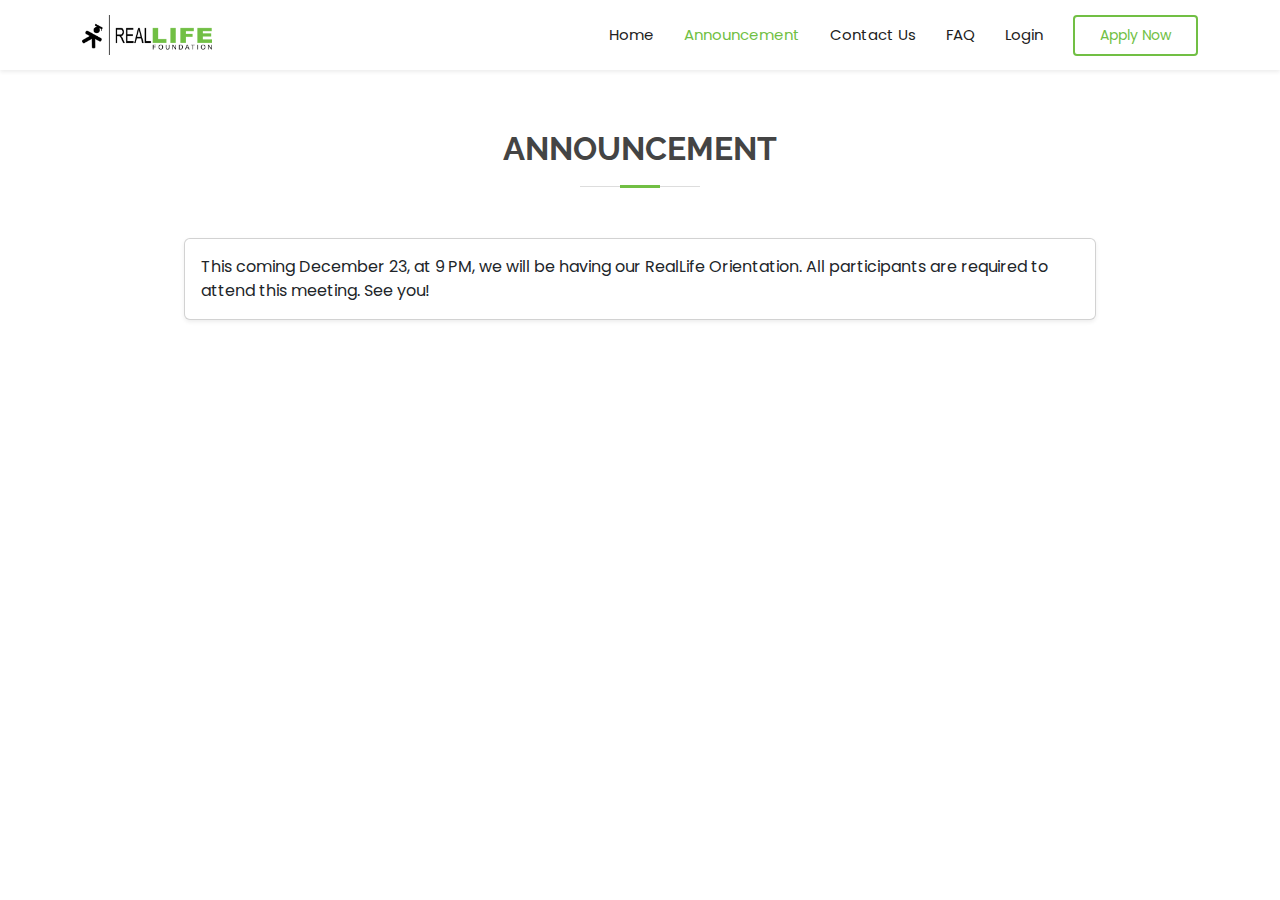
<file: announcement.html>
<!DOCTYPE html>
<html lang="en">

<head>
  <meta charset="utf-8">
  <meta content="width=device-width, initial-scale=1.0" name="viewport">

  <title>Real LIFE Foundation - Home</title>
  <meta content="" name="description">
  <meta content="" name="keywords">

  <!-- Favicons -->
  <link href="assets/img/RLlogo1.png" rel="icon">
  <link href="assets/img/RLlogo1.png" rel="apple-touch-icon">

  <!-- Google Fonts -->
  <link href="https://fonts.googleapis.com/css?family=Open+Sans:300,300i,400,400i,600,600i,700,700i|Raleway:300,300i,400,400i,500,500i,600,600i,700,700i|Poppins:300,300i,400,400i,500,500i,600,600i,700,700i" rel="stylesheet">

  <!-- Vendor CSS Files -->
  <link href="assets/vendor/animate.css/animate.min.css" rel="stylesheet">
  <link href="assets/vendor/bootstrap/css/bootstrap.min.css" rel="stylesheet">
  <link href="assets/vendor/bootstrap-icons/bootstrap-icons.css" rel="stylesheet">
  <link href="assets/vendor/boxicons/css/boxicons.min.css" rel="stylesheet">
  <link href="assets/vendor/glightbox/css/glightbox.min.css" rel="stylesheet">
  <link href="assets/vendor/swiper/swiper-bundle.min.css" rel="stylesheet">
  <link rel="stylesheet" href="https://cdnjs.cloudflare.com/ajax/libs/font-awesome/6.4.2/css/all.min.css">
  
  <!-- Template Main CSS File -->
  <link href="assets/css/style.css" rel="stylesheet">

</head>

<body>

  <!-- ======= Header ======= -->
  <header id="header" class=" shadow-sm d-flex align-items-center">
    <div class="container d-flex align-items-center">      
      <a href="index.html" class="logo me-auto"><img src="assets/img/RLlogo.png" alt="" class="img-fluid"></a>

      <nav id="navbar" class=" navbar">
        <ul>
          <li><a class="nav-link scrollto " href="index.html">Home</a></li>
          <li><a class="nav-link scrollto active" href="announcement.html">Announcement</a></li>
          <li><a class="nav-link scrollto" href="contact_us.html">Contact Us</a></li>
          <li><a class="nav-link scrollto " href="FAQ.html">FAQ</a></li>
          <li><a class="nav-link scrollto" href="login.html">Login</a></li>
          <li><a class="getstarted scrollto" href="registration.html">Apply Now</a></li>
        </ul>
        <i class="bi bi-list mobile-nav-toggle"></i>
      </nav><!-- .navbar -->

    </div>
  </header><!-- End Header -->

   <!-- ======= FAQ Section ======= -->
   <section id="contact" class="contact">
    <div class="container">
      <div class="section-title">
        <h2>ANNOUNCEMENT</h2>
      </div>
      <div class="container ">
        <div class="card shadow-sm" style="margin-left: 90px; margin-right: 90px;">
            <div class="card-body">This coming December 23, at 9 PM, we will be having our RealLife Orientation. All participants are required to attend this meeting. See you!</div>
          </div>
          
    
            
    
        

    </div>
    </section>
</file>
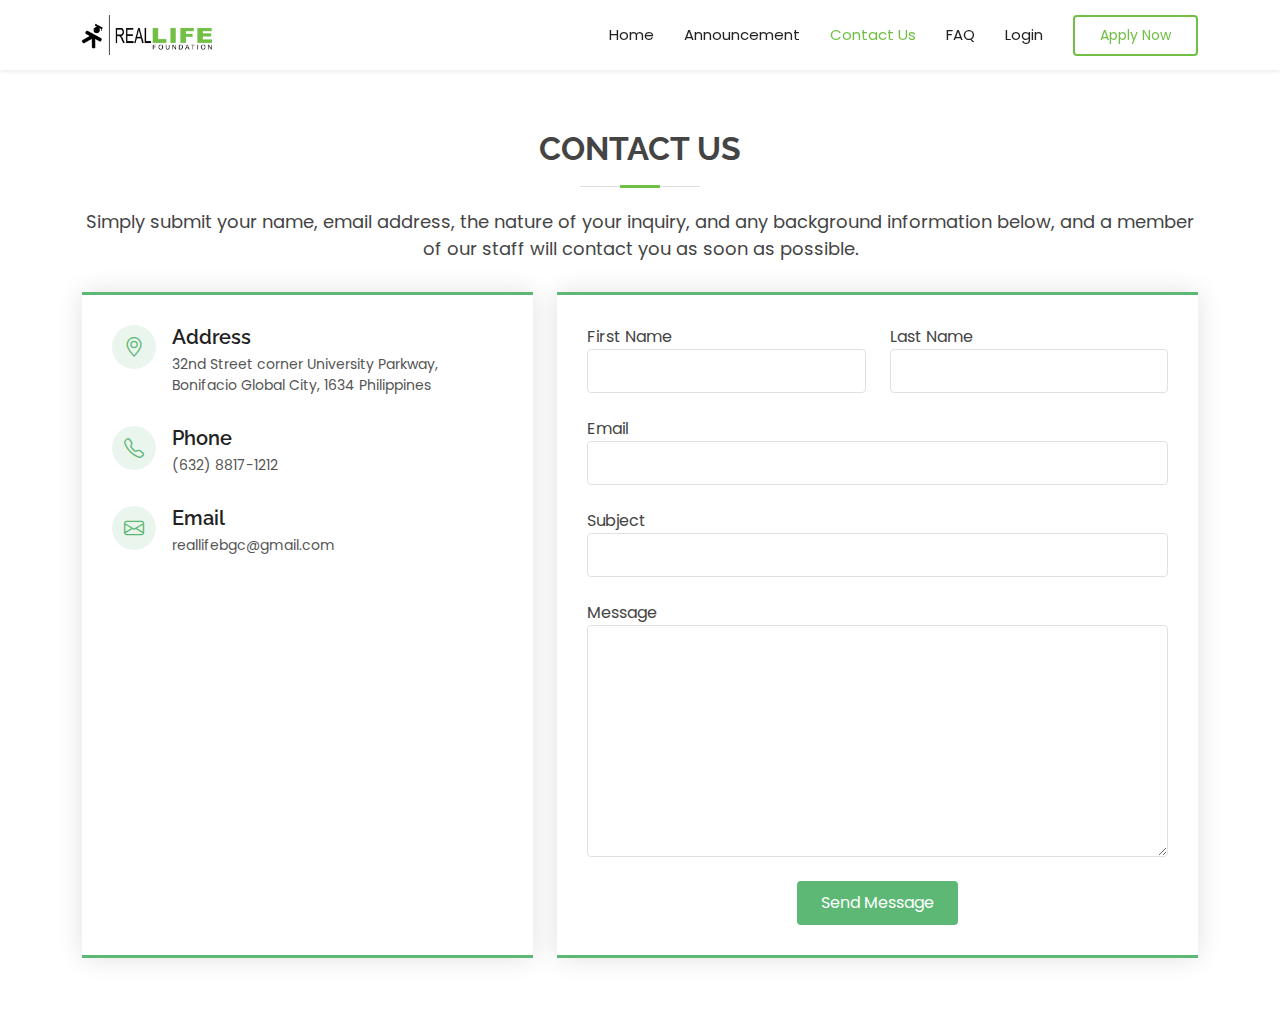
<file: contact_us.html>
<!DOCTYPE html>
<html lang="en">

<head>
  <meta charset="utf-8">
  <meta content="width=device-width, initial-scale=1.0" name="viewport">

  <title>Contact Us</title>
  <meta content="" name="description">
  <meta content="" name="keywords">

  <!-- Favicons -->
  <link href="assets/img/RLlogo1.png" rel="icon">
  <link href="assets/img/RLlogo1.png" rel="apple-touch-icon">

  <!-- Google Fonts -->
  <link href="https://fonts.googleapis.com/css?family=Open+Sans:300,300i,400,400i,600,600i,700,700i|Raleway:300,300i,400,400i,500,500i,600,600i,700,700i|Poppins:300,300i,400,400i,500,500i,600,600i,700,700i" rel="stylesheet">

  <!-- Vendor CSS Files -->
  <link href="assets/vendor/animate.css/animate.min.css" rel="stylesheet">
  <link href="assets/vendor/bootstrap/css/bootstrap.min.css" rel="stylesheet">
  <link href="assets/vendor/bootstrap-icons/bootstrap-icons.css" rel="stylesheet">
  <link href="assets/vendor/boxicons/css/boxicons.min.css" rel="stylesheet">
  <link href="assets/vendor/glightbox/css/glightbox.min.css" rel="stylesheet">
  <link href="assets/vendor/swiper/swiper-bundle.min.css" rel="stylesheet">
  <link rel="stylesheet" href="https://cdnjs.cloudflare.com/ajax/libs/font-awesome/6.4.2/css/all.min.css">
  
  <!-- Template Main CSS File -->
  <link href="assets/css/style.css" rel="stylesheet">

</head>

<body>
  
  <!-- ======= Header ======= -->
  <header id="header" class=" shadow-sm d-flex align-items-center">
    <div class="container d-flex align-items-center">

      <!-- <h1 class="logo me-auto"><a href="index.html">Green</a></h1> -->
      
      <a href="index.html" class="logo me-auto"><img src="assets/img/RLlogo.png" alt="" class="img-fluid"></a>

      <nav id="navbar" class=" navbar">
        <ul>
          <li><a class="nav-link scrollto " href="index.html">Home</a></li>
          <li><a class="nav-link scrollto" href="announcement.html">Announcement</a></li>
          <li><a class="nav-link scrollto active" href="contact_us.html">Contact Us</a></li>
          <li><a class="nav-link scrollto " href="FAQ.html">FAQ</a></li>
          <li><a class="nav-link scrollto" href="login.html">Login</a></li>
          <li><a class="getstarted scrollto" href="registration.html">Apply Now</a></li>
        </ul>
        <i class="bi bi-list mobile-nav-toggle"></i>
      </nav><!-- .navbar -->

    </div>
  </header><!-- End Header -->
  
 <!-- ======= Contact Section ======= -->
 <section id="contact" class="contact">
    <div class="container">

      <div class="section-title">
        <h2>Contact Us</h2>
        <p style="font-size: 18px; color: #444444;">Simply submit your name,  email address, the nature of your inquiry, and any background information below, and a member of our staff will contact you as soon as possible.   </p>
      </div>

      <div class="row">

        
        <div class="col-lg-5 d-flex align-items-stretch">
           

          <div class="info">
            <div class="address">
              <i class="bi bi-geo-alt"></i>
              <h4>Address</h4>
              <p>32nd Street corner University Parkway, Bonifacio Global City, 1634 Philippines
            </p>
            </div>
            <div class="phone">
                <i class="bi bi-telephone"></i>
                <h4>Phone</h4>
                <p>(632) 8817-1212</p>
              </div>
           
            <div class="email">
              <i class="bi bi-envelope"></i>
              <h4>Email</h4>
              <p>reallifebgc@gmail.com</p>
            </div>
            <iframe src="https://www.google.com/maps/embed?pb=!1m18!1m12!1m3!1d3861.8208952517602!2d121.05491107493098!3d14.552232578259352!2m3!1f0!2f0!3f0!3m2!1i1024!2i768!4f13.1!3m3!1m2!1s0x3397c88cbbae5159%3A0x74f74b556bf8cc4f!2sEvery%20Nation%20Philippines%20-%20ENPH!5e0!3m2!1sen!2sph!4v1699699119277!5m2!1sen!2sph" frameborder="0" style="border:0; width: 100%; height: 300px;" allowfullscreen></iframe>
          </div>

        </div>

        <div class="col-lg-7 mt-5 mt-lg-0 d-flex align-items-stretch">
          <form action="forms/contact.php" method="post" role="form" class="php-email-form">
            <div class="row">
              <div class="form-group col-md-6">
                <label for="name">First Name</label>
                <input type="text" name="first_name" class="form-control" id="name" required>
              </div>
              <div class="form-group col-md-6 mt-3 mt-md-0">
                <label for="name">Last Name</label>
                <input type="email" class="form-control" name="last_name" id="name" required>
              </div>
            </div>
            <div class="form-group mt-3">
                <label for="name">Email</label>
                <input type="text" class="form-control" name="email" id="email" required>
              </div>
            <div class="form-group mt-3">
              <label for="name">Subject</label>
              <input type="text" class="form-control" name="subject" id="subject" required>
            </div>
            <div class="form-group mt-3">
              <label for="name">Message</label>
              <textarea class="form-control" name="message" rows="10" required></textarea>
            </div>
            <div class="my-3">
              <div class="loading">Loading</div>
              <div class="error-message"></div>
              <div class="sent-message">Your message has been sent. Thank you!</div>
            </div>
            <div class="text-center"><button type="submit">Send Message</button></div>
          </form>
        </div>

  
</div>

</div>
</section><!-- End Contact Section -->

</main>

<!-- Vendor JS Files -->
<script src="assets/vendor/bootstrap/js/bootstrap.bundle.min.js"></script>
<script src="assets/vendor/glightbox/js/glightbox.min.js"></script>
<script src="assets/vendor/isotope-layout/isotope.pkgd.min.js"></script>
<script src="assets/vendor/swiper/swiper-bundle.min.js"></script>
<script src="assets/vendor/php-email-form/validate.js"></script>

<!-- Template Main JS File -->
<script src="assets/js/main.js"></script>
</body>
</html>
</file>
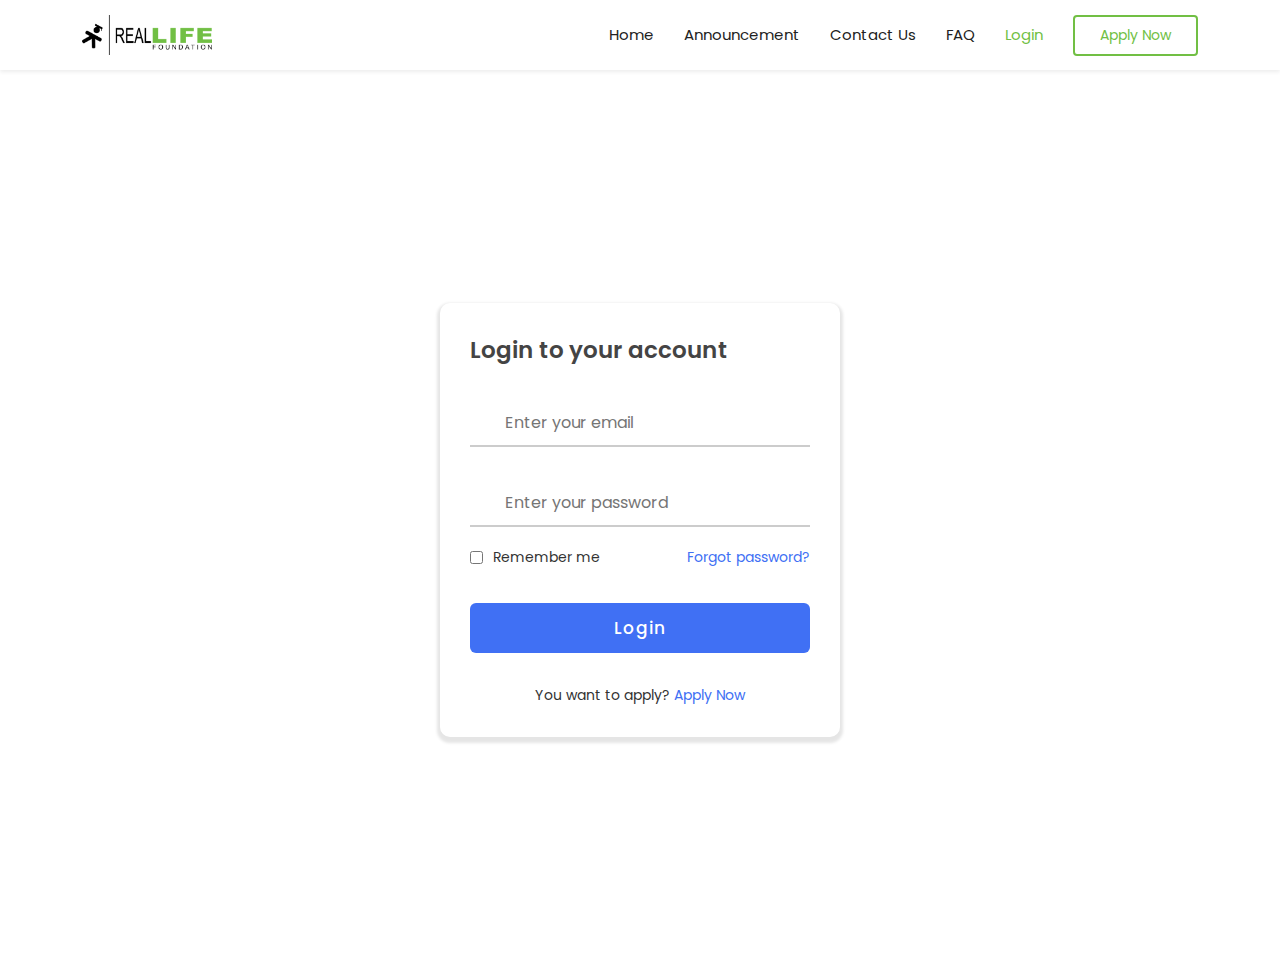
<file: login.html>
<!DOCTYPE html>
<html lang="en">

<head>
  <meta charset="utf-8">
  <meta content="width=device-width, initial-scale=1.0" name="viewport">

  <title>Real LIFE Foundation - Home</title>
  <meta content="" name="description">
  <meta content="" name="keywords">

  <!-- Favicons -->
  <link href="assets/img/RLlogo1.png" rel="icon">
  <link href="assets/img/RLlogo1.png" rel="apple-touch-icon">

  <!-- Google Fonts -->
  <link href="https://fonts.googleapis.com/css?family=Open+Sans:300,300i,400,400i,600,600i,700,700i|Raleway:300,300i,400,400i,500,500i,600,600i,700,700i|Poppins:300,300i,400,400i,500,500i,600,600i,700,700i" rel="stylesheet">

  <!-- Vendor CSS Files -->
  <link href="assets/vendor/animate.css/animate.min.css" rel="stylesheet">
  <link href="assets/vendor/bootstrap/css/bootstrap.min.css" rel="stylesheet">
  <link href="assets/vendor/bootstrap-icons/bootstrap-icons.css" rel="stylesheet">
  <link href="assets/vendor/boxicons/css/boxicons.min.css" rel="stylesheet">
  <link href="assets/vendor/glightbox/css/glightbox.min.css" rel="stylesheet">
  <link href="assets/vendor/swiper/swiper-bundle.min.css" rel="stylesheet">
  <link rel="stylesheet" href="https://cdnjs.cloudflare.com/ajax/libs/font-awesome/6.4.2/css/all.min.css">
  <link rel="stylesheet" href="https://unicons.iconscout.com/release/v4.0.0/css/line.css">
  <!-- Template Main CSS File -->
  <link href="assets/css/style.css" rel="stylesheet">
  <link href="assets/css/login.css" rel="stylesheet">



</head>

<body>
  <!-- ======= Header ======= -->
  <header id="header" class=" shadow-sm d-flex align-items-center">
    <div class="container d-flex align-items-center">      
      <a href="index.html" class="logo me-auto"><img src="assets/img/RLlogo.png" alt="" class="img-fluid"></a>

      <nav id="navbar" class=" navbar">
        <ul>
          <li><a class="nav-link scrollto " href="index.html">Home</a></li>
          <li><a class="nav-link scrollto" href="announcement.html">Announcement</a></li>
          <li><a class="nav-link scrollto" href="contact_us.html">Contact Us</a></li>
          <li><a class="nav-link scrollto " href="FAQ.html">FAQ</a></li>
          <li><a class="nav-link scrollto active" href="login.html">Login</a></li>
          <li><a class="getstarted scrollto" href="#about">Apply Now</a></li>
        </ul>
        <i class="bi bi-list mobile-nav-toggle"></i>
      </nav><!-- .navbar -->

    </div>
  </header><!-- End Header -->

  <!----------LOGIN----------->
  <main>
    <div class="container login">
      <div class="forms">
          <div class="form login">
              <span class="title1">Login to your account</span>
              <form action="#">
                  <div class="input-field">
                      <input type="text" placeholder="Enter your email" required>
                      <i class="uil uil-envelope icon"></i>
                  </div>
                  <div class="input-field">
                      <input type="password" class="password" placeholder="Enter your password" required>
                      <i class="uil uil-lock icon"></i>
                      <i class="uil uil-eye-slash showHidePw"></i>
                  </div>

                  <div class="checkbox-text">
                      <div class="checkbox-content">
                          <input type="checkbox" id="logCheck">
                          <label for="logCheck" class="text">Remember me</label>
                      </div>
                      
                      <a href="#" class="text">Forgot password?</a>
                  </div>

                  <div class="input-field button">
                      <input type="button" value="Login">
                  </div>
              </form>

              <div class="login-signup">
                  <span class="text">You want to apply?
                      <a href="registration.html" class="text signup-link">Apply Now</a>
                  </span>
              </div>
          </div>

      </section>

    </div>
  </main><!-- End #main -->
  <script>
    const container = document.querySelector(".container"),
      pwShowHide = document.querySelectorAll(".showHidePw"),
      pwFields = document.querySelectorAll(".password"),
      signUp = document.querySelector(".signup-link"),
      login = document.querySelector(".login-link");

    pwShowHide.forEach(eyeIcon =>{
        eyeIcon.addEventListener("click", ()=>{
            pwFields.forEach(pwField =>{
                if(pwField.type ==="password"){
                    pwField.type = "text";

                    pwShowHide.forEach(icon =>{
                        icon.classList.replace("uil-eye-slash", "uil-eye");
                    })
                }else{
                    pwField.type = "password";

                    pwShowHide.forEach(icon =>{
                        icon.classList.replace("uil-eye", "uil-eye-slash");
                    })
                }
            }) 
        })
    })
    signUp.addEventListener("click", ( )=>{
        container.classList.add("active");
    });
    login.addEventListener("click", ( )=>{
        container.classList.remove("active");
    });
  </script>
</body>
</html>
</file>
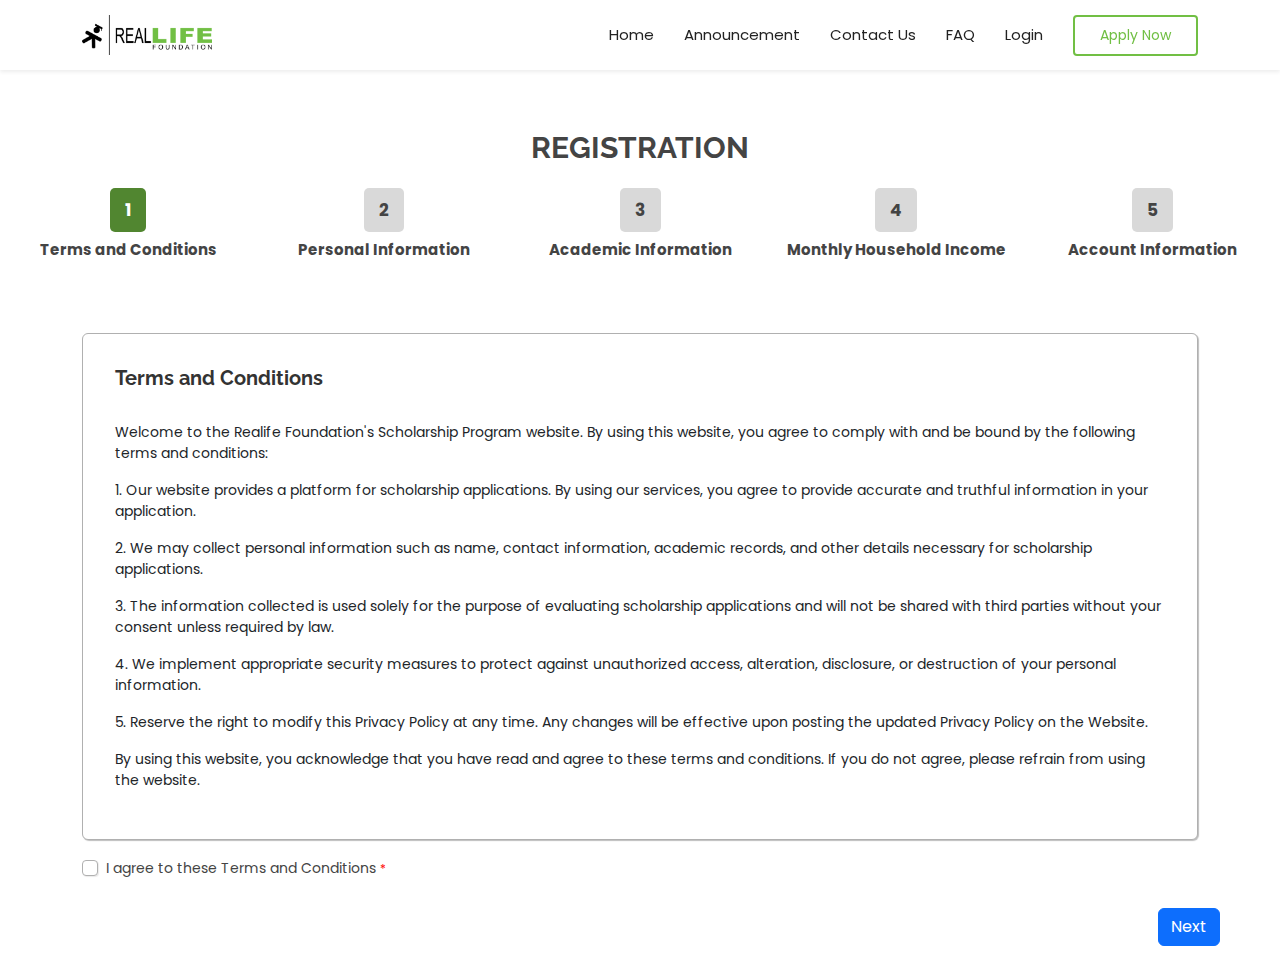
<file: registration.html>
<!DOCTYPE html>
<html lang="en">

<head>
    <meta charset="utf-8">
    <meta content="width=device-width, initial-scale=1.0" name="viewport">

    <title>Registration</title>
    <meta content="" name="description">
    <meta content="" name="keywords">

    <!-- Favicons -->
    <link href="assets/img/RLlogo1.png" rel="icon">
    <link href="assets/img/RLlogo1.png" rel="apple-touch-icon">

    <!-- Google Fonts -->
    <link
        href="https://fonts.googleapis.com/css?family=Open+Sans:300,300i,400,400i,600,600i,700,700i|Raleway:300,300i,400,400i,500,500i,600,600i,700,700i|Poppins:300,300i,400,400i,500,500i,600,600i,700,700i"
        rel="stylesheet">

    <!-- Vendor CSS Files -->
    <link href="assets/vendor/animate.css/animate.min.css" rel="stylesheet">
    <link href="assets/vendor/bootstrap/css/bootstrap.min.css" rel="stylesheet">
    <link href="assets/vendor/bootstrap-icons/bootstrap-icons.css" rel="stylesheet">
    <link href="assets/vendor/boxicons/css/boxicons.min.css" rel="stylesheet">
    <link href="assets/vendor/glightbox/css/glightbox.min.css" rel="stylesheet">
    <link href="assets/vendor/swiper/swiper-bundle.min.css" rel="stylesheet">
    <link rel="stylesheet" href="https://cdnjs.cloudflare.com/ajax/libs/font-awesome/6.4.2/css/all.min.css">
    <link rel="stylesheet" href="https://unicons.iconscout.com/release/v4.0.0/css/line.css">

    <!-- Template Main CSS File -->
    <link href="assets/css/style.css" rel="stylesheet">
    <link rel="stylesheet" href="assets/css/registration.css">


</head>

<body>
    <!-- ======= Header ======= -->
    <header id="header" class=" shadow-sm d-flex align-items-center">
        <div class="container d-flex align-items-center">
            <a href="index.html" class="logo me-auto"><img src="assets/img/RLlogo.png" alt="" class="img-fluid"></a>

            <nav id="navbar" class=" navbar">
                <ul>
                    <li><a class="nav-link scrollto " href="index.html">Home</a></li>
                    <li><a class="nav-link scrollto" href="announcement.html">Announcement</a></li>
                    <li><a class="nav-link scrollto" href="contact_us.html">Contact Us</a></li>
                    <li><a class="nav-link scrollto " href="FAQ.html">FAQ</a></li>
                    <li><a class="nav-link scrollto" href="login.html">Login</a></li>
                    <li><a class="getstarted scrollto" href="#about">Apply Now</a></li>
                </ul>
                <i class="bi bi-list mobile-nav-toggle"></i>
            </nav>

        </div>
    </header>

    <div class="registration-container">
        <!-- ======= STEP REGISTRATION ======= -->
        <h1 class="registration">REGISTRATION</h1>
        <div class="stepper stepper-pills" id="registration">
            <div class="stepper-nav flex-center flex-wrap mb-10">
                <div class="stepper-item mx-8 my-4 current" data-kt-stepper-element="nav">
                    <div class="stepper-wrapper d-flex align-items-center">
                        <div class="stepper-icon w-40px h-40px">
                            <span class="stepper-number">1</span>
                        </div>

                        <div class="stepper-label">
                            <div class="stepper-desc">
                                Terms and Conditions
                            </div>
                        </div>
                    </div>
                </div>


                <div class="stepper-item mx-8 my-4" data-kt-stepper-element="nav">
                    <div class="stepper-wrapper d-flex align-items-center">
                        <div class="stepper-icon w-40px h-40px">
                            <span class="stepper-number">2</span>
                        </div>
                        <div class="stepper-label">
                            <div class="stepper-desc">
                                Personal Information
                            </div>
                        </div>
                    </div>
                </div>
                <div class="stepper-item mx-8 my-4" data-kt-stepper-element="nav">
                    <div class="stepper-wrapper d-flex align-items-center">
                        <div class="stepper-icon w-40px h-40px">
                            <span class="stepper-number">3</span>
                        </div>

                        <div class="stepper-label">
                            <div class="stepper-desc">
                                Academic Information
                            </div>
                        </div>
                    </div>
                </div>

                <div class="stepper-item mx-8 my-4" data-kt-stepper-element="nav">
                    <div class="stepper-wrapper d-flex align-items-center">
                        <div class="stepper-icon w-40px h-40px">
                            <span class="stepper-number">4</span>
                        </div>

                        <div class="stepper-label">
                            <div class="stepper-desc">
                                Monthly Household Income
                            </div>
                        </div>
                    </div>
                </div>

                <div class="stepper-item mx-8 my-4" data-kt-stepper-element="nav">
                    <div class="stepper-wrapper d-flex align-items-center">
                        <div class="stepper-icon w-40px h-40px">
                            <span class="stepper-number">5</span>
                        </div>

                        <div class="stepper-label">
                            <div class="stepper-desc">
                                Account Information
                            </div>
                        </div>
                    </div>
                </div>
            </div>
        </div>

        <!-- ======= STEP 1 ======= -->
        <div class="container mt-5 step-content active" id="step1Content">
            <div class="row">
                <div class="col-lg-12 mx-auto">
                    <div class="card">
                        <div class="card-body m-3 terms-and-conditions">
                            <h4 class="termscondition">Terms and Conditions</h4>
                            <br>
                            <div class="contentterms">
                                <p>Welcome to the Realife Foundation's Scholarship Program website. By using this
                                    website,
                                    you agree to comply with and be bound by the following terms and conditions:</p>
                                <p>1. Our website provides a platform for scholarship applications. By using our
                                    services,
                                    you agree to provide accurate and truthful information in your application.</p>
                                <p>2. We may collect personal information such as name, contact information, academic
                                    records, and other details necessary for scholarship applications.</p>
                                <p>3. The information collected is used solely for the purpose of evaluating scholarship
                                    applications and will not be shared with third parties without your consent unless
                                    required by law.</p>
                                <p>4. We implement appropriate security measures to protect against unauthorized access,
                                    alteration, disclosure, or destruction of your personal information.</p>
                                <p>5. Reserve the right to modify this Privacy Policy at any time. Any changes will be
                                    effective upon posting the updated Privacy Policy on the Website.</p>
                                <p>By using this website, you acknowledge that you have read and agree to these terms
                                    and
                                    conditions. If you do not agree, please refrain from using the website.</p>
                            </div>
                        </div>
                    </div>
                    <div class="form-check mt-3">
                        <input class="form-check-input" type="checkbox" id="agreeCheckbox">
                        <label class="form-check-label" for="agreeCheckbox" style="font-size: 14px;">
                            I agree to these Terms and Conditions <span
                                style="color: red; font-size: 12px; font-weight: normal;">*</span>
                        </label>
                        <span id="error-message" style="display: none; color: red; font-size: 10px;">
                            <i class="fas fa-exclamation-circle"></i>
                            Please agree to the Terms and Conditions
                        </span>
                    </div>
                </div>
            </div>
        </div>

        <!-- ======= STEP 2 ======= -->
        <div class="container mt-4 mb-4" id="step2Content" style="display: none;">
            <div class="row">
                <div class="col-md-6">
                    <div class="form-group">
                        <label for="firstname">First Name <span
                                style="color: red; font-size: 12px; font-weight: normal;">*</span></label>
                        <input type="text" class="form-control" id="firstname" placeholder="" required>
                    </div>
                </div>
                <div class="col-md-6">
                    <div class="form-group">
                        <label for="lastname">Last Name <span
                                style="color: red; font-size: 12px; font-weight: normal;">*</span></label>
                        <input type="text" class="form-control" id="lastname" placeholder="">
                    </div>
                </div>
                <div class="col-md-6">
                    <div class="form-group">
                        <label for="contact_no">Contact Number <span
                                style="color: red; font-size: 12px; font-weight: normal;">*</span></label>
                        <input type="text" class="form-control" id="contact_no" placeholder="" required>
                    </div>
                </div>
                <div class="col-md-6">
                    <div class="form-group">
                        <label for="birthdate">Birthdate <span
                                style="color: red; font-size: 12px; font-weight: normal;">*</span></label>
                        <input type="date" class="form-control" id="birthdate" style="color: #444444;" required>
                    </div>
                </div>
                <div class="col-md-6">
                    <div class="form-group">
                        <label for="house_no">House Number <span
                                style="color: red; font-size: 12px; font-weight: normal;">*</span></label>
                        <input type="text" class="form-control" id="house_no" placeholder="" required>
                    </div>
                </div>
                <div class="col-md-6">
                    <div class="form-group">
                        <label for="street">Street <span
                                style="color: red; font-size: 12px; font-weight: normal;">*</span></label>
                        <input type="text" class="form-control" id="street" placeholder="" required>
                    </div>
                </div>
                <div class="col-md-6">
                    <div class="form-group">
                        <label for="barangay">Barangay <span
                                style="color: red; font-size: 12px; font-weight: normal;">*</span></label>
                        <input type="text" class="form-control" id="barangay" placeholder="" required>
                    </div>
                </div>
                <div class="col-md-6">
                    <div class="form-group">
                        <label for="barangay">Municipality <span
                                style="color: red; font-size: 12px; font-weight: normal;">*</span></label>
                        <input type="text" class="form-control" id="municipality" placeholder="" required>
                    </div>
                </div>
            </div>
        </div>

        <!-- ======= STEP 3 CONTENT ======= -->
        <div class="container" id="step3Content" style="display: none;">
            <div class="row">
                <div class="col-md-4">
                    <label class="form-label">Incoming Grade or Year <span
                            style="color: red; font-size: 12px; font-weight: normal;">*</span></label></label>
                    <select class="form-select form-select-solid form-control-long" name="incomingGrade"
                        id="incomingGrade">
                        <option value="" style="color:#444444;">Select grade or year level</option>
                        <option value="GradeSeven">Grade 7</option>
                        <option value="GradeEight">Grade 8</option>
                        <option value="GradeNine">Grade 9</option>
                        <option value="GradeTen">Grade 10</option>
                        <option value="GradeEleven">Grade 11</option>
                        <option value="GradeTwelve">Grade 12</option>
                        <option value="FirstYear">First Year College</option>
                        <option value="SecondYear">Second Year College</option>
                        <option value="ThirdYear">Third Year College</option>
                        <option value="FourthYear">Fourth Year College</option>
                    </select>
                </div>
                <div class="col-md-4">
                    <label class="form-label">Current Course or Program <span
                            style="color: red; font-size: 12px; font-weight: normal;">*</span></label>
                    <input type="text" class="form-control form-control-solid form-control-long" name="currentCourse"
                        placeholder="" value="" />
                </div>
                <div class="col-md-4">
                    <label class="form-label">Current School <span
                            style="color: red; font-size: 12px; font-weight: normal;">*</span></label>
                    <input type="text" class="form-control form-control-solid form-control-long" name="currentSchool"
                        placeholder="" value="" />
                </div>
            </div>
            <br>

            <!-- ======= STEP 3 GRADES ======= -->
            <div class="row">
                <h4 class="grades" id="gradesText" style="display: none; font-weight: bold;">
                    Grades <span style="color: red; font-size: 10px; font-weight: normal;">*GWA (General Weighted
                        Average):
                        If grades are 5 point scale, write the equivalent. </span>
                </h4>
                <div class="col-md-4" id="grade3Gwa" style="display: none;">
                    <label class="form-label">Grade 3 GWA <span
                            style="color: red; font-size: 12px; font-weight: normal;">*</span></label>
                    <input type="number" class="form-control form-control-solid form-control-long shadow-sm"
                        name="grade3GWA" placeholder="" value="" />
                </div>
                <div class="col-md-4" id="grade4Gwa" style="display: none;">
                    <label class="form-label">Grade 4 GWA <span
                            style="color: red; font-size: 12px; font-weight: normal;">*</span></label>
                    <input type="number" class="form-control form-control-solid form-control-long shadow-sm"
                        name="grade4GWA" placeholder="" value="" />
                </div>
                <div class="col-md-4" id="grade5Gwa" style="display: none;">
                    <label class="form-label">Grade 5 GWA <span
                            style="color: red; font-size: 12px; font-weight: normal;">*</span></label>
                    <input type="number" class="form-control form-control-solid form-control-long shadow-sm"
                        name="grade5GWA" placeholder="" value="" />
                </div>
                <div class="col-md-4" id="grade6Gwa" style="display: none;">
                    <label class="form-label">Grade 6 GWA <span
                            style="color: red; font-size: 12px; font-weight: normal;">*</span></label>
                    <input type="number" class="form-control form-control-solid form-control-long shadow-sm"
                        name="grade6GWA" placeholder="" value="" />
                </div>
                <div class="col-md-4" id="grade7Gwa" style="display: none;">
                    <label class="form-label">Grade 7 GWA <span
                            style="color: red; font-size: 12px; font-weight: normal;">*</span></label>
                    <input type="number" class="form-control form-control-solid form-control-long shadow-sm"
                        name="grade7GWA" placeholder="" value="" />
                </div>
                <div class="col-md-4" id="grade8Gwa" style="display: none;">
                    <label class="form-label">Grade 8 GWA <span
                            style="color: red; font-size: 12px; font-weight: normal;">*</span></label>
                    <input type="number" class="form-control form-control-solid form-control-long shadow-sm"
                        name="grade8GWA" placeholder="" value="" />
                </div>
                <div class="col-md-4 mb-3" id="grade9Gwa" style="display: none;">
                    <label class="form-label">Grade 9 GWA <span
                            style="color: red; font-size: 12px; font-weight: normal;">*</span></label>
                    <input type="number" class="form-control form-control-solid form-control-long shadow-sm"
                        name="grade9GWA" placeholder="" value="" />
                </div>
                <div class="col-md-4 mb-3" id="grade10Gwa" style="display: none;">
                    <label class="form-label">Grade 10 GWA <span
                            style="color: red; font-size: 12px; font-weight: normal;">*</span></label>
                    <input type="number" class="form-control form-control-solid form-control-long" name="grade10GWA"
                        placeholder="" value="" />
                </div>
                <!-- ======= STEP 3 - G11 SEMESTERS ======= -->

                <div class="col-md-4 mb-3" id="grade11Sem" style="display: none;">
                    <label class="form-label">Grade 11 Semesters Completed <span
                            style="color: red; font-size: 12px; font-weight: normal;">*</span></label>
                    <select class="form-select form-select-solid form-control-long" id="grade11SemSelect"
                        name="grade11Semester">
                        <option value="" style="color:#444444;">Select Semester</option>
                        <option value="TwoSem">Two Semesters</option>
                        <option value="ThreeSem">Three Semesters</option>
                        <option value="FourSem">Four Semesters</option>
                    </select>
                </div>
                <div class="col-md-4 mb-3" id="g11FirstSem" style="display: none;">
                    <label class="form-label">Grade 11 First Sem GWA <span
                            style="color: red; font-size: 12px; font-weight: normal;">*</span></label>
                    <input type="number" class="form-control form-control-solid form-control-long shadow-sm"
                        name="grade11FirstSemGWA" placeholder="" value="" />
                </div>
                <div class="col-md-4 mb-3" m id="g11SecondSem" style="display: none;">
                    <label class="form-label">Grade 11 Second Sem GWA <span
                            style="color: red; font-size: 12px; font-weight: normal;">*</span></label>
                    <input type="number" class="form-control form-control-solid form-control-long"
                        name="grade11SecondSemGWA" placeholder="" value="" />
                </div>
                <div class="col-md-4 mb-3" id="g11ThirdSem" style="display: none;">
                    <label class="form-label">Grade 11 Third Sem GWA <span
                            style="color: red; font-size: 12px; font-weight: normal;">*</span></label>
                    <input type="number" class="form-control form-control-solid form-control-long shadow-sm"
                        name="grade11ThirdSemGWA" placeholder="" value="" />
                </div>
                <div class="col-md-4 mb-3" id="g11FourthSem" style="display: none;">
                    <label class="form-label">Grade 11 Fourth Sem GWA <span
                            style="color: red; font-size: 12px; font-weight: normal;">*</span></label>
                    <input type="number" class="form-control form-control-solid form-control-long shadow-sm"
                        name="grade11FourthSemGWA" placeholder="" value="" />
                </div>

                <!-- ======= STEP 3 - G12 SEMESTERS ======= -->
                <div class="col-md-4 mb-3" id="grade12Sem" style="display: none;">
                    <label class="form-label">Grade 12 Semesters Completed<span
                            style="color: red; font-size: 12px; font-weight: normal;">*</span></label>
                    <select class="form-select form-select-solid form-control-long" id="grade12SemSelect"
                        name="grade11Semester">
                        <option value="" style="color:#444444;">Select Semester</option>
                        <option value="g12TwoSem">Two Semesters</option>
                        <option value="g12ThreeSem">Three Semesters</option>
                        <option value="g12FourSem">Four Semesters</option>
                    </select>
                </div>
                <div class="col-md-4 mb-3" id="g12FirstSem" style="display: none;">
                    <label class="form-label">Grade 12 First Sem GWA <span
                            style="color: red; font-size: 12px; font-weight: normal;">*</span></label>
                    <input type="number" class="form-control form-control-solid form-control-long shadow-sm"
                        name="grade12FirstSemGWA" placeholder="" value="" />
                </div>
                <div class="col-md-4 mb-3" m id="g12SecondSem" style="display: none;">
                    <label class="form-label">Grade 12 Second Sem GWA <span
                            style="color: red; font-size: 12px; font-weight: normal;">*</span></label>
                    <input type="number" class="form-control form-control-solid form-control-long"
                        name="grade12SecondSemGWA" placeholder="" value="" />
                </div>
                <div class="col-md-4 mb-3" id="g12ThirdSem" style="display: none;">
                    <label class="form-label">Grade 12 Third Sem GWA <span
                            style="color: red; font-size: 12px; font-weight: normal;">*</span></label>
                    <input type="number" class="form-control form-control-solid form-control-long shadow-sm"
                        name="grade12ThirdSemGWA" placeholder="" value="" />
                </div>
                <div class="col-md-4 mb-3" id="g12FourthSem" style="display: none;">
                    <label class="form-label">Grade 12 Fourth Sem GWA <span
                            style="color: red; font-size: 12px; font-weight: normal;">*</span></label>
                    <input type="number" class="form-control form-control-solid form-control-long shadow-sm"
                        name="grade12FourthSemGWA" placeholder="" value="" />
                </div>

                <!-- ======= STEP 3 - FIRST YEAR SEMESTERS AND GWA ======= -->
                <div class="col-md-4 mb-3" id="firstYearSem" style="display: none;">
                    <label class="form-label">1st Year Semesters Completed <span
                            style="color: red; font-size: 12px; font-weight: normal;">*</span></label>
                    <select class="form-select form-select-solid form-control-long" id="firstYearSemSelect"
                        name="firstYearSemester">
                        <option value="" style="color:#444444;">Select Semester</option>
                        <option value="firstYearTwoSem">Two Semesters</option>
                        <option value="firstYearThreeSem">Three Semesters</option>
                        <option value="firstYearFourSem">Four Semesters</option>
                    </select>
                </div>
                <div class="col-md-4 mb-3" id="firstYearFirstSem" style="display: none;">
                    <label class="form-label">1st Year First Sem GWA <span
                            style="color: red; font-size: 12px; font-weight: normal;">*</span></label>
                    <input type="number" class="form-control form-control-solid form-control-long shadow-sm"
                        name="firstYearFirstSemGWA" placeholder="" value="" />
                </div>
                <div class="col-md-4 mb-3" m id="firstYearSecondSem" style="display: none;">
                    <label class="form-label">1st Year Second Sem GWA <span
                            style="color: red; font-size: 12px; font-weight: normal;">*</span></label>
                    <input type="number" class="form-control form-control-solid form-control-long"
                        name="firstYearSecondSemGWA" placeholder="" value="" />
                </div>
                <div class="col-md-4 mb-3" id="firstYearThirdSem" style="display: none;">
                    <label class="form-label">1st Year Third Sem GWA <span
                            style="color: red; font-size: 12px; font-weight: normal;">*</span></label>
                    <input type="number" class="form-control form-control-solid form-control-long shadow-sm"
                        name="firstYearThirdSemGWA" placeholder="" value="" />
                </div>
                <div class="col-md-4 mb-3" id="firstYearFourthSem" style="display: none;">
                    <label class="form-label">1st Year Fourth Sem GWA <span
                            style="color: red; font-size: 12px; font-weight: normal;">*</span></label>
                    <input type="number" class="form-control form-control-solid form-control-long shadow-sm"
                        name="firstYearFourthSemGWA" placeholder="" value="" />
                </div>


                <!-- ======= STEP 3 - SECOND YEAR SEMESTERS AND GWA ======= -->
                <div class="col-md-4 mb-3" id="secondYearSem" style="display: none;">
                    <label class="form-label">2nd Year Semesters Completed <span
                            style="color: red; font-size: 12px; font-weight: normal;">*</span></label>
                    <select class="form-select form-select-solid form-control-long" id="secondYearSemSelect"
                        name="secondYearSemester">
                        <option value="" style="color:#444444;">Select Semester</option>
                        <option value="secondYearTwoSem">Two Semesters</option>
                        <option value="secondYearThreeSem">Three Semesters</option>
                        <option value="secondYearFourSem">Four Semesters</option>
                    </select>
                </div>
                <div class="col-md-4 mb-3" id="secondYearFirstSem" style="display: none;">
                    <label class="form-label">2nd Year First Sem GWA <span
                            style="color: red; font-size: 12px; font-weight: normal;">*</span></label>
                    <input type="number" class="form-control form-control-solid form-control-long shadow-sm"
                        name="firstYearFirstSemGWA" placeholder="" value="" />
                </div>
                <div class="col-md-4 mb-3" m id="secondYearSecondSem" style="display: none;">
                    <label class="form-label">2nd Year Second Sem GWA <span
                            style="color: red; font-size: 12px; font-weight: normal;">*</span></label>
                    <input type="number" class="form-control form-control-solid form-control-long"
                        name="secondYearSecondSemGWA" placeholder="" value="" />
                </div>
                <div class="col-md-4 mb-3" id="secondYearThirdSem" style="display: none;">
                    <label class="form-label">2nd Year Third Sem GWA <span
                            style="color: red; font-size: 12px; font-weight: normal;">*</span></label>
                    <input type="number" class="form-control form-control-solid form-control-long shadow-sm"
                        name="secondYearThirdSemGWA" placeholder="" value="" />
                </div>
                <div class="col-md-4 mb-3" id="secondYearFourthSem" style="display: none;">
                    <label class="form-label">2nd Year Fourth Sem GWA <span
                            style="color: red; font-size: 12px; font-weight: normal;">*</span></label>
                    <input type="number" class="form-control form-control-solid form-control-long shadow-sm"
                        name="secondYearFourthSemGWA" placeholder="" value="" />
                </div>

                <div class="col-md-4 mb-3" id="reportCard" style="display: none;">
                    <label class="form-label">Report Card <span style="color: red; font-size: 10px;">*Upload PDF for
                            Three
                            Indicated Grade/Year Levels</span></label>
                    <input type="file" class="form-control" name="ReportCard" accept=".pdf">
                </div>
            </div>
            <br>

            <!-- ======= STEP 3 - SCHOOL APPLICATION & CHOICE COURSE ======= -->

            <div class="row">

                <h4 class="grades" id="schoolApplicationText" style="display: none; font-weight: bold;">
                    School Application<span style="color: red; font-size: 10px; font-weight: normal;"> *Enter Preferred
                        School and Course </span>
                </h4>


                <div class="col-md-4 mb-3" id="schoolChoice1" style="display: none;">
                    <label class="form-label">First Choice School <span
                            style="color: red; font-size: 12px; font-weight: normal;">*</span></label>
                    <input type="text" class="form-control form-control-solid form-control-long shadow-sm"
                        name="schoolChoice1" placeholder="" value="" />
                </div>
                <div class="col-md-4 mb-3" id="schoolChoice2" style="display: none;">
                    <label class="form-label">Second Choice School <span
                            style="color: red; font-size: 12px; font-weight: normal;">*</span></label>
                    <input type="text" class="form-control form-control-solid form-control-long" name="schoolChoice2"
                        placeholder="" value="" />
                </div>
                <div class="col-md-4 mb-3" id="schoolChoice3" style="display: none;">
                    <label class="form-label">Third Choice School <span
                            style="color: red; font-size: 12px; font-weight: normal;">*</span></label>
                    <input type="text" class="form-control form-control-solid form-control-long" name="schoolChoice3"
                        placeholder=" " value="" />
                </div>
            </div>

            <div class="row">
                <div class="col-md-4" id="courseChoice1" style="display: none;">
                    <label class="form-label">First Choice Course <span
                            style="color: red; font-size: 12px; font-weight: normal;">*</span></label>
                    <input type="text" class="form-control form-control-solid form-control-long shadow-sm"
                        name="courseChoice1" placeholder="" value="" />
                </div>
                <div class="col-md-4" id="courseChoice2" style="display: none;">
                    <label class="form-label">Second Choice Course <span
                            style="color: red; font-size: 12px; font-weight: normal;">*</span></label>
                    <input type="text" class="form-control form-control-solid form-control-long" name="courseChoice2"
                        placeholder="" value="" />
                </div>
                <div class="col-md-4" id="courseChoice3" style="display: none;">
                    <label class="form-label">Third Choice Course <span
                            style="color: red; font-size: 12px; font-weight: normal;">*</span></label>
                    <input type="text" class="form-control form-control-solid form-control-long" name="courseChoice3"
                        placeholder=" " value="" />
                </div>
            </div>
        </div>

        <!-- ======= STEP 4 - MONTHLY HOUSEHOLD ======= -->
        <div class="container mt-4 mb-3" id="step4Content" style="display: none;">
            <div class="row">
                <div class="col-md-6">
                    <div class="form-group mb-3">
                        <label for="householdSelect">Number of Household Employed <span
                                style="color: red; font-size: 12px; font-weight: normal;">*</span></label>
                        <select class="form-select form-select-solid form-control" id="householdSelect">
                            <option value="" style="color:#444444;">Select a number </option>
                            <option value="1">1</option>
                            <option value="2">2</option>
                            <option value="3">3</option>
                            <option value="4">4</option>
                            <option value="5">5</option>
                            <option value="6">6</option>
                            <option value="7">7</option>
                            <option value="8">8</option>
                            <option value="9">9</option>
                            <option value="10">10</option>
                            <option value="11">11</option>
                            <option value="12">12</option>
                            <option value="13">13</option>
                            <option value="14">14</option>
                            <option value="15">15</option>
                            <option value="16">16</option>
                            <option value="17">17</option>
                            <option value="18">18</option>
                            <option value="19">19</option>
                            <option value="20">20</option>
                        </select>
                    </div>
                </div>
                <div class="col-md-6 mb-3">
                    <div class="form-group">
                        <label for="payslip">Payslip/DSWD Report/ITR <span
                                style="color: red; font-size: 12px; font-weight: normal;">*Upload the pdf of
                                Payslip/DSWD
                                Report/ITR </span></label>
                        <div class="input-group">
                            <input type="file" class="form-control" id="payslip" placeholder="" accept=".pdf">
                        </div>
                    </div>
                </div>
            </div>
            <div class="row">
                <div id="householdSections">
                </div>
                <div class="col-md-12 mb-3" id="householdInfoFields">
                </div>
            </div>
            <div class="row">
                <div class="col-md-6 mb-3">
                    <div class="form-group" id="totalMonthlyIncomeField" style="display: none;">
                        <label for="totalMonthlyIncome" style="font-weight: bold;">Total Monthly Household
                            Income</label>
                        <input type="text" class="form-control" id="totalMonthlyIncome" required disabled>
                    </div>
                </div>
            </div>
        </div>

        <!-- ======= STEP 5 - ACCOUNT INFORMATION ======= -->
        <div class="container mt-4 mb-4" id="step5Content" style="display: none;">
            <div class="row">
                <div class="col-md-6">
                    <div class="form-group">
                        <label for="firstname">Email <span
                                style="color: red; font-size: 12px; font-weight: normal;">*</span></label>
                        <input type="text" class="form-control" id="email" placeholder="" required>
                    </div>
                </div>
                <div class="col-md-6">
                    <div class="form-group">
                        <label for="lastname">Password <span
                                style="color: red; font-size: 12px; font-weight: normal;">*</span></label>
                        <input type="password" class="form-control" id="password" placeholder="">
                    </div>
                </div>
                <div class="col-md-6">
                    <div class="form-group">
                        <label for="contact_no">Confirm Password <span
                                style="color: red; font-size: 12px; font-weight: normal;">*</span></label>
                        <input type="password" class="form-control" id="confirm_password" placeholder="" required>
                    </div>
                </div>
            </div>
        </div>

        <!-- ======= NEXT AND PREVIOUS BUTTON ======= -->
        <form class="form w-lg-500px mx-auto" novalidate="novalidate" id="step-content">
        </form>
        <div class="d-flex justify-content-between mt-3">
            <div>
                <button type="button" class="btn btn-secondary custom-margin-right previous-button" id="previousButton"
                    data-kt-stepper-action="previous">
                    Previous
                </button>
            </div>
            <div>
                <button type="button" class="btn btn-primary next-button" id="nextButton" data-kt-stepper-action="next">
                    Next
                </button>
            </div>
        </div>
    </div>


    <!-- Assuming there's an element with class 'submission-message' to display the submission message -->
    <div class="submission-message" style="display: none;">
        <h1>
            Thank you for your interest in applying!
            Please wait for a notification. Your papers are in the process of
            review and a verification link has been sent to your email.
        </h1>
        <a href="index.html">
            <button class="btn btn-primary home-button">
                Back to Home
            </button>
        </a>
    </div>



    <script src="assets/vendor/bootstrap/js/bootstrap.bundle.min.js"></script>
    <script src="assets/vendor/glightbox/js/glightbox.min.js"></script>
    <script src="assets/vendor/isotope-layout/isotope.pkgd.min.js"></script>
    <script src="assets/vendor/swiper/swiper-bundle.min.js"></script>
    <script src="assets/vendor/php-email-form/validate.js"></script>

    <!-- Template Main JS File -->
    <script src="assets/js/main.js"></script>
    <script src="https://cdn.example.com/ktstepper.min.js"></script>
    <script src="assets/vendor/bootstrap/js/bootstrap.bundle.min.js"></script>
</body>

</html>
</file>
<file: assets/css/style.css>
body {
  font-family: 'Poppins', sans-serif;
  color: #444444;
  
}

a {
  text-decoration: none;
  color: #5cb874;
}

a:hover {
  color: #80c792;
  text-decoration: none;
}

h1,
h2,
h3,
h4,
h5,
h6 {
  font-family: "Raleway", sans-serif;
}

/*--------------------------------------------------------------
# Back to top button
--------------------------------------------------------------*/

.back-to-top {
  position: fixed;
  visibility: hidden;
  opacity: 0;
  right: 15px;
  bottom: 15px;
  z-index: 996;
  background: #71BF44;
  width: 40px;
  height: 40px;
  border-radius: 4px;
  transition: all 0.4s;
}

.back-to-top i {
  font-size: 24px;
  color: #fff;
  line-height: 0;
}

.back-to-top:hover {
  background:  #518630;
  color: #fff;
}

.back-to-top.active {
  visibility: visible;
  opacity: 1;
}

/*--------------------------------------------------------------
# Top Bar
--------------------------------------------------------------*/
#topbar {
  background: #fbfbfb;
  font-size: 15px;
  height: 40px;
  padding: 0;
}

#topbar .contact-info a {
  line-height: 0;
  color: #444444;
  transition: 0.3s;
}

#topbar .contact-info a:hover {
  color: #71BF44;
}

#topbar .contact-info i {
  color: #71BF44;
  line-height: 0;
  margin-right: 5px;
}

#topbar .contact-info .phone-icon {
  margin-left: 15px;
}

#topbar .social-links a {
  color: #6f6f6f;
  padding: 4px 12px;
  display: inline-block;
  line-height: 1px;
  transition: 0.3s;
}

#topbar .social-links a:hover {
  color: #71BF44;
}

/*--------------------------------------------------------------
# Header
--------------------------------------------------------------*/
#header {
  background: #fff;
  transition: all 0.5s;
  z-index: 997;
  height: 70px;
}

#header.header-scrolled {
  box-shadow: 0px 2px 15px rgba(0, 0, 0, 0.1);
}

#header .logo {
  font-size: 30px;
  margin: 0;
  padding: 0;
  line-height: 1;
  font-weight: 700;
  letter-spacing: 1px;
  text-transform: uppercase;
}

#header .logo a {
  color: #5cb874;
}

#header .logo img {
  max-height: 40px;
}

.scrolled-offset {
  margin-top: 70px;
}

/*--------------------------------------------------------------
# Navigation Menu
--------------------------------------------------------------*/
/**
* Desktop Navigation 
*/
.navbar {
  padding: 0;
}

.navbar ul {
  margin: 0;
  padding: 0;
  display: flex;
  list-style: none;
  align-items: center;
}

.navbar li {
  position: relative;
}

.navbar a,
.navbar a:focus {
  display: flex;
  align-items: center;
  justify-content: space-between;
  padding: 10px 0 10px 30px;
  font-size: 15px;
  color: #222222;
  white-space: nowrap;
  transition: 0.3s;
}

.navbar a i,
.navbar a:focus i {
  font-size: 12px;
  line-height: 0;
  margin-left: 5px;
}

.navbar a:hover,
.navbar .active,
.navbar .active:focus,
.navbar li:hover>a {
  color: #71BF44;
}

.navbar .getstarted,
.navbar .getstarted:focus {
  color: #71BF44;
  padding: 8px 25px;
  margin-left: 30px;
  border-radius: 4px;
  border: 2px solid #71BF44;
  transition: 0.3s;
  font-size: 14px;
}

.navbar .getstarted:hover,
.navbar .getstarted:focus:hover {
  background: #71BF44;
  color: #fff;
}

.navbar .dropdown ul {
  display: block;
  position: absolute;
  left: 14px;
  top: calc(100% + 30px);
  margin: 0;
  padding: 10px 0;
  z-index: 99;
  opacity: 0;
  visibility: hidden;
  background: #fff;
  box-shadow: 0px 0px 30px rgba(127, 137, 161, 0.25);
  transition: 0.3s;
}

.navbar .dropdown ul li {
  min-width: 200px;
}

.navbar .dropdown ul a {
  padding: 10px 20px;
  text-transform: none;
}

.navbar .dropdown ul a i {
  font-size: 12px;
}

.navbar .dropdown ul a:hover,
.navbar .dropdown ul .active:hover,
.navbar .dropdown ul li:hover>a {
  color: #5cb874;
}

.navbar .dropdown:hover>ul {
  opacity: 1;
  top: 100%;
  visibility: visible;
}

.navbar .dropdown .dropdown ul {
  top: 0;
  left: calc(100% - 30px);
  visibility: hidden;
}

.navbar .dropdown .dropdown:hover>ul {
  opacity: 1;
  top: 0;
  left: 100%;
  visibility: visible;
}

@media (max-width: 1366px) {
  .navbar .dropdown .dropdown ul {
    left: -90%;
  }

  .navbar .dropdown .dropdown:hover>ul {
    left: -100%;
  }
}

/**
* Mobile Navigation 
*/
.mobile-nav-toggle {
  color: #222222;
  font-size: 28px;
  cursor: pointer;
  display: none;
  line-height: 0;
  transition: 0.5s;
}

.mobile-nav-toggle.bi-x {
  color: #fff;
}

@media (max-width: 991px) {
  .mobile-nav-toggle {
    display: block;
  }

  .navbar ul {
    display: none;
  }
}

.navbar-mobile {
  position: fixed;
  overflow: hidden;
  top: 0;
  right: 0;
  left: 0;
  bottom: 0;
  background: rgba(9, 9, 9, 0.9);
  transition: 0.3s;
  z-index: 999;
}

.navbar-mobile .mobile-nav-toggle {
  position: absolute;
  top: 15px;
  right: 15px;
}

.navbar-mobile ul {
  display: block;
  position: absolute;
  top: 55px;
  right: 15px;
  bottom: 15px;
  left: 15px;
  padding: 10px 0;
  background-color: #fff;
  overflow-y: auto;
  transition: 0.3s;
}

.navbar-mobile a,
.navbar-mobile a:focus {
  padding: 10px 20px;
  font-size: 15px;
  color: #222222;
}

.navbar-mobile a:hover,
.navbar-mobile .active,
.navbar-mobile li:hover>a {
  color: #5cb874;
}

.navbar-mobile .getstarted,
.navbar-mobile .getstarted:focus {
  margin: 15px;
}

.navbar-mobile .dropdown ul {
  position: static;
  display: none;
  margin: 10px 20px;
  padding: 10px 0;
  z-index: 99;
  opacity: 1;
  visibility: visible;
  background: #fff;
  box-shadow: 0px 0px 30px rgba(127, 137, 161, 0.25);
}

.navbar-mobile .dropdown ul li {
  min-width: 200px;
}

.navbar-mobile .dropdown ul a {
  padding: 10px 20px;
}

.navbar-mobile .dropdown ul a i {
  font-size: 12px;
}

.navbar-mobile .dropdown ul a:hover,
.navbar-mobile .dropdown ul .active:hover,
.navbar-mobile .dropdown ul li:hover>a {
  color: #5cb874;
}

.navbar-mobile .dropdown>.dropdown-active {
  display: block;
}

@media (min-width: 992px) {
  #updates ul {
      margin-top: 95px;
      
  }
  #updates .scholar {
    margin-top: 150px;
      
  }
  #updates .scholar-image{
    margin-top: 100px;
  }
}

/*--------------------------------------------------------------
# Hero Section
--------------------------------------------------------------*/
#hero {
  margin-top: 0;
  padding: 80px 0 0 0;
  overflow: hidden; 

} 
#hero img {
  width: 100%; 
  height: auto;
  display: block; 
  margin: 0; 
}


#hero .container {
  width: 100%; 
  margin: 0; 
  padding: 0;
  max-width: 110%; 
}


/* #hero {
  width: 100%;
  height: 70vh;
  background-color: rgba(9, 9, 9, 0.8);
  overflow: hidden;
  position: relative;
}

#hero .carousel,
#hero .carousel-inner,
#hero .carousel-item,
#hero .carousel-item::before {
  background-size: cover;
  background-position: center;
  background-repeat: no-repeat;
  position: absolute;
  top: 0;
  right: 0;
  left: 0;
  bottom: 0;
}

#hero .carousel-item::before {
  content: "";
  /* background-color: rgba(45, 103, 60, 0.8); */


/*--------------------------------------------------------------
# Sections General
--------------------------------------------------------------*/
section {
  padding: 60px 0;
}

.section-bg {
  background-color: #f8fcf9;
}

.section-title {
  text-align: center;
  padding-bottom: 30px;
}

.section-title h2 {
  font-size: 32px;
  font-weight: bold;
  text-transform: uppercase;
  margin-bottom: 20px;
  padding-bottom: 20px;
  position: relative;
}

.section-title h3 {
  font-size: 32px;
  font-weight: bold;
  text-transform: uppercase;
  margin-bottom: 20px;
  padding-bottom: 20px;
  position: relative;
}
.section-title h2::before {
  content: "";
  position: absolute;
  display: block;
  width: 120px;
  height: 1px;
  background: #ddd;
  bottom: 1px;
  left: calc(50% - 60px);
}

.section-title h2::after {
  content: "";
  position: absolute;
  display: block;
  width: 40px;
  height: 3px;
  background: #71BF44;
  bottom: 0;
  left: calc(50% - 20px);
}


.section-title p {
  margin-bottom: 0;
  font-size: 14px;
  color: #919191;

}
@media (max-width: 768px) {

  .section-title h2 {
    font-size: 25px;
  }
  .section-title h3 {
    font-size: 25px;
  }
  
}
@media (min-width: 992px) {
 
  .custom-margin-top {
    margin-top: 120px; 
  }
  .custom-margin-top-1 {
    margin-top: 140px; 
  }
}


/*--------------------------------------------------------------
# Featured Services
--------------------------------------------------------------*/
.featured-services {
  padding: 20px 0;
}

.featured-services .icon-box {
  padding: 20px;
}

.featured-services .icon-box-bg {
  background-image: linear-gradient(0deg, #222222 0%, #2f2f2f 50%, #222222 100%);
}

.featured-services .icon {
  margin-bottom: 15px;
}

.featured-services .icon i {
  color: #5cb874;
  font-size: 42px;
}

.featured-services .title {
  font-weight: 700;
  margin-bottom: 15px;
  font-size: 18px;
}

.featured-services .title a {
  color: #222222;
  transition: 0.3s;
}

.featured-services .icon-box:hover .title a {
  color: #5cb874;
}

.featured-services .description {
  line-height: 24px;
  font-size: 14px;
}

/*--------------------------------------------------------------
# About Us
--------------------------------------------------------------*/
.about .content h3 {
  font-weight: 700;
  font-size: 28px;
}

.about .content ul {
  list-style: none;
  padding: 0;
}

.about .content ul li {
  padding-bottom: 10px;
}

.about .content ul i {
  font-size: 20px;
  padding-right: 4px;
  color: #5cb874;
}

.about .content p:last-child {
  margin-bottom: 0;
}

/*--------------------------------------------------------------
# Why Us
--------------------------------------------------------------*/
.why-us {
  padding: 0;
}

.why-us .row {
  overflow: hidden;
}

.why-us .content-item {
  padding: 40px;
  border-left: 1px solid #eee;
  border-bottom: 1px solid #eee;
  margin: -1px;
}

.why-us .content-item span {
  display: block;
  font-size: 24px;
  font-weight: 400;
  color: #6ec083;
}

.why-us .content-item h4 {
  font-size: 26px;
  font-weight: 300;
  padding: 0;
  margin: 20px 0;
}

.why-us .content-item p {
  color: #aaaaaa;
  font-size: 15px;
  margin: 0;
  padding: 0;
}

@media (min-width: 992px) {
  .why-us .content-item {
    padding: 40px 0;
  }
}

/*--------------------------------------------------------------
# Our Clients
--------------------------------------------------------------*/
.clients .swiper-slide img {
  opacity: 0.5;
  transition: 0.3s;
}

.clients .swiper-slide img:hover {
  opacity: 1;
}

.clients .swiper-pagination {
  margin-top: 20px;
  position: relative;
}

.clients .swiper-pagination .swiper-pagination-bullet {
  width: 12px;
  height: 12px;
  background-color: #fff;
  opacity: 1;
  border: 1px solid #5cb874;
}

.clients .swiper-pagination .swiper-pagination-bullet-active {
  background-color: #5cb874;
}

/*--------------------------------------------------------------
# Services
--------------------------------------------------------------*/
.services .icon-box {
  text-align: center;
  padding: 70px 20px 80px 20px;
  transition: all ease-in-out 0.3s;
  background: #fff;
  box-shadow: 0px 5px 90px 0px rgba(110, 123, 131, 0.1);
}

.services .icon-box .icon {
  margin: 0 auto;
  width: 100px;
  height: 100px;
  display: flex;
  align-items: center;
  justify-content: center;
  transition: ease-in-out 0.3s;
  position: relative;
}

.services .icon-box .icon i {
  font-size: 36px;
  transition: 0.5s;
  position: relative;
}

.services .icon-box .icon svg {
  position: absolute;
  top: 0;
  left: 0;
}

.services .icon-box .icon svg path {
  transition: 0.5s;
  fill: #f5f5f5;
}

.services .icon-box h4 {
  font-weight: 600;
  margin: 10px 0 15px 0;
  font-size: 22px;
}

.services .icon-box h4 a {
  color: #222222;
  transition: ease-in-out 0.3s;
}

.services .icon-box p {
  line-height: 24px;
  font-size: 14px;
  margin-bottom: 0;
}

.services .icon-box:hover {
  border-color: #fff;
  box-shadow: 0px 0 35px 0 rgba(0, 0, 0, 0.08);
}

.services .iconbox-blue i {
  color: #47aeff;
}

.services .iconbox-blue:hover .icon i {
  color: #fff;
}

.services .iconbox-blue:hover .icon path {
  fill: #47aeff;
}

.services .iconbox-orange i {
  color: #ffa76e;
}

.services .iconbox-orange:hover .icon i {
  color: #fff;
}

.services .iconbox-orange:hover .icon path {
  fill: #ffa76e;
}

.services .iconbox-pink i {
  color: #e80368;
}

.services .iconbox-pink:hover .icon i {
  color: #fff;
}

.services .iconbox-pink:hover .icon path {
  fill: #e80368;
}

.services .iconbox-yellow i {
  color: #ffbb2c;
}

.services .iconbox-yellow:hover .icon i {
  color: #fff;
}

.services .iconbox-yellow:hover .icon path {
  fill: #ffbb2c;
}

.services .iconbox-red i {
  color: #ff5828;
}

.services .iconbox-red:hover .icon i {
  color: #fff;
}

.services .iconbox-red:hover .icon path {
  fill: #ff5828;
}

.services .iconbox-teal i {
  color: #11dbcf;
}

.services .iconbox-teal:hover .icon i {
  color: #fff;
}

.services .iconbox-teal:hover .icon path {
  fill: #11dbcf;
}

/*--------------------------------------------------------------
# Cta
--------------------------------------------------------------*/
.cta {
  background: #5cb874;
  padding: 80px 0;
}

.cta h3 {
  color: #fff;
  font-size: 28px;
  font-weight: 700;
}

.cta p {
  color: #fff;
}

.cta .cta-btn {
  font-family: "Raleway", sans-serif;
  font-weight: 600;
  font-size: 14px;
  letter-spacing: 1px;
  display: inline-block;
  padding: 10px 30px;
  border-radius: 2px;
  transition: 0.5s;
  margin: 10px;
  border: 2px solid #fff;
  color: #fff;
  border-radius: 4px;
}

.cta .cta-btn:hover {
  background: #fff;
  color: #5cb874;
}

@media (max-width: 1024px) {
  .cta {
    background-attachment: scroll;
  }
}

@media (min-width: 769px) {
  .cta .cta-btn-container {
    display: flex;
    align-items: center;
    justify-content: flex-end;
  }
}

/*--------------------------------------------------------------
# Portfolio
--------------------------------------------------------------*/
.portfolio .portfolio-item {
  margin-bottom: 30px;
}

.portfolio #portfolio-flters {
  padding: 0;
  margin: 0 auto 20px auto;
  list-style: none;
  text-align: center;
}

.portfolio #portfolio-flters li {
  cursor: pointer;
  display: inline-block;
  padding: 8px 15px 10px 15px;
  font-size: 14px;
  font-weight: 600;
  line-height: 1;
  text-transform: uppercase;
  color: #444444;
  margin-bottom: 5px;
  transition: all 0.3s ease-in-out;
  border-radius: 3px;
}

.portfolio #portfolio-flters li:hover,
.portfolio #portfolio-flters li.filter-active {
  color: #fff;
  background: #5cb874;
}

.portfolio #portfolio-flters li:last-child {
  margin-right: 0;
}

.portfolio .portfolio-wrap {
  transition: 0.3s;
  position: relative;
  overflow: hidden;
  z-index: 1;
  background: rgba(34, 34, 34, 0.6);
}

.portfolio .portfolio-wrap::before {
  content: "";
  background: rgba(34, 34, 34, 0.6);
  position: absolute;
  left: 0;
  right: 0;
  top: 0;
  bottom: 0;
  transition: all ease-in-out 0.3s;
  z-index: 2;
  opacity: 0;
}

.portfolio .portfolio-wrap img {
  transition: all ease-in-out 0.3s;
}

.portfolio .portfolio-wrap .portfolio-info {
  opacity: 0;
  position: absolute;
  top: 0;
  left: 0;
  right: 0;
  bottom: 0;
  z-index: 3;
  transition: all ease-in-out 0.3s;
  display: flex;
  flex-direction: column;
  justify-content: flex-end;
  align-items: flex-start;
  padding: 20px;
}

.portfolio .portfolio-wrap .portfolio-info h4 {
  font-size: 20px;
  color: #fff;
  font-weight: 600;
}

.portfolio .portfolio-wrap .portfolio-info p {
  color: rgba(255, 255, 255, 0.7);
  font-size: 14px;
  text-transform: uppercase;
  padding: 0;
  margin: 0;
  font-style: italic;
}

.portfolio .portfolio-wrap .portfolio-links {
  text-align: center;
  z-index: 4;
}

.portfolio .portfolio-wrap .portfolio-links a {
  color: #fff;
  margin: 0 5px 0 0;
  font-size: 28px;
  display: inline-block;
  transition: 0.3s;
}

.portfolio .portfolio-wrap .portfolio-links a:hover {
  color: #6ec083;
}

.portfolio .portfolio-wrap:hover::before {
  opacity: 1;
}

.portfolio .portfolio-wrap:hover img {
  transform: scale(1.2);
}

.portfolio .portfolio-wrap:hover .portfolio-info {
  opacity: 1;
}

/*--------------------------------------------------------------
# Portfolio Details
--------------------------------------------------------------*/
.portfolio-details {
  padding-top: 40px;
}

.portfolio-details .portfolio-details-slider img {
  width: 100%;
}

.portfolio-details .portfolio-details-slider .swiper-pagination {
  margin-top: 20px;
  position: relative;
}

.portfolio-details .portfolio-details-slider .swiper-pagination .swiper-pagination-bullet {
  width: 12px;
  height: 12px;
  background-color: #fff;
  opacity: 1;
  border: 1px solid #5cb874;
}

.portfolio-details .portfolio-details-slider .swiper-pagination .swiper-pagination-bullet-active {
  background-color: #5cb874;
}

.portfolio-details .portfolio-info {
  padding: 30px;
  box-shadow: 0px 0 30px rgba(34, 34, 34, 0.08);
}

.portfolio-details .portfolio-info h3 {
  font-size: 22px;
  font-weight: 700;
  margin-bottom: 20px;
  padding-bottom: 20px;
  border-bottom: 1px solid #eee;
}

.portfolio-details .portfolio-info ul {
  list-style: none;
  padding: 0;
  font-size: 15px;
}

.portfolio-details .portfolio-info ul li+li {
  margin-top: 10px;
}

.portfolio-details .portfolio-description {
  padding-top: 30px;
}

.portfolio-details .portfolio-description h2 {
  font-size: 26px;
  font-weight: 700;
  margin-bottom: 20px;
}

.portfolio-details .portfolio-description p {
  padding: 0;
}

/*--------------------------------------------------------------
# Team
--------------------------------------------------------------*/
.team .member {
  text-align: center;
  margin-bottom: 20px;
  box-shadow: 0px 0px 12px 0px rgba(34, 34, 34, 0.07);
  padding: 30px 20px;
  background: #fff;
}

.team .member img {
  max-width: 60%;
  border-radius: 50%;
  margin: 0 0 30px 0;
}

.team .member h4 {
  font-weight: 700;
  margin-bottom: 2px;
  font-size: 18px;
}

.team .member span {
  font-style: italic;
  display: block;
  font-size: 13px;
}

.team .member p {
  padding-top: 10px;
  font-size: 14px;
  font-style: italic;
  color: #aaaaaa;
}

.team .member .social {
  margin-top: 15px;
}

.team .member .social a {
  color: #919191;
  transition: 0.3s;
}

.team .member .social a:hover {
  color: #5cb874;
}

.team .member .social i {
  font-size: 18px;
  margin: 0 2px;
}

/*--------------------------------------------------------------
# Contact
--------------------------------------------------------------*/
.contact .info {
  border-top: 3px solid #5cb874;
  border-bottom: 3px solid #5cb874;
  padding: 30px;
  background: #fff;
  width: 100%;
  box-shadow: 0 0 24px 0 rgba(0, 0, 0, 0.12);
}

.contact .info i {
  font-size: 20px;
  color: #5cb874;
  float: left;
  width: 44px;
  height: 44px;
  background: #eaf6ed;
  display: flex;
  justify-content: center;
  align-items: center;
  border-radius: 50px;
  transition: all 0.3s ease-in-out;
}

.contact .info h4 {
  padding: 0 0 0 60px;
  font-size: 20px;
  font-weight: 600;
  margin-bottom: 5px;
  color: #222222;
}

.contact .info p {
  padding: 0 0 10px 60px;
  margin-bottom: 20px;
  font-size: 14px;
  color: #555555;
}

.contact .info .social-links {
  padding-left: 60px;
}

.contact .info .social-links a {
  font-size: 18px;
  display: inline-block;
  background: #333;
  color: #fff;
  line-height: 1;
  padding: 8px 0;
  border-radius: 50%;
  text-align: center;
  width: 36px;
  height: 36px;
  transition: 0.3s;
  margin-right: 10px;
}

.contact .info .social-links a:hover {
  background: #5cb874;
  color: #fff;
}

.contact .info .email:hover i,
.contact .info .address:hover i,
.contact .info .phone:hover i {
  background: #5cb874;
  color: #fff;
}

.contact .php-email-form {
  width: 100%;
  border-top: 3px solid #5cb874;
  border-bottom: 3px solid #5cb874;
  padding: 30px;
  background: #fff;
  box-shadow: 0 0 24px 0 rgba(0, 0, 0, 0.12);
}

.contact .php-email-form .form-group {
  padding-bottom: 8px;
}

.contact .php-email-form .error-message {
  display: none;
  color: #fff;
  background: #ed3c0d;
  text-align: left;
  padding: 15px;
  font-weight: 600;
}

.contact .php-email-form .error-message br+br {
  margin-top: 25px;
}

.contact .php-email-form .sent-message {
  display: none;
  color: #fff;
  background: #18d26e;
  text-align: center;
  padding: 15px;
  font-weight: 600;
}

.contact .php-email-form .loading {
  display: none;
  background: #fff;
  text-align: center;
  padding: 15px;
}

.contact .php-email-form .loading:before {
  content: "";
  display: inline-block;
  border-radius: 50%;
  width: 24px;
  height: 24px;
  margin: 0 10px -6px 0;
  border: 3px solid #18d26e;
  border-top-color: #eee;
  animation: animate-loading 1s linear infinite;
}

.contact .php-email-form input,
.contact .php-email-form textarea {
  border-radius: 0;
  box-shadow: none;
  font-size: 14px;
  border-radius: 4px;
}

.contact .php-email-form input:focus,
.contact .php-email-form textarea:focus {
  border-color: #5cb874;
}

.contact .php-email-form input {
  height: 44px;
}

.contact .php-email-form textarea {
  padding: 10px 12px;
}

.contact .php-email-form button[type=submit] {
  background: #5cb874;
  border: 0;
  padding: 10px 24px;
  color: #fff;
  transition: 0.4s;
  border-radius: 4px;
}

.contact .php-email-form button[type=submit]:hover {
  background: #6ec083;
}

@keyframes animate-loading {
  0% {
    transform: rotate(0deg);
  }

  100% {
    transform: rotate(360deg);
  }
}

/*--------------------------------------------------------------
# Breadcrumbs
--------------------------------------------------------------*/
.breadcrumbs {
  padding: 15px 0;
  background: #fbfbfb;
  min-height: 40px;
}

@media (max-width: 992px) {
  .breadcrumbs {
    margin-top: 66px;
  }
}

.breadcrumbs h2 {
  font-size: 28px;
  font-weight: 300;
}

.breadcrumbs ol {
  display: flex;
  flex-wrap: wrap;
  list-style: none;
  padding: 0;
  margin: 0;
  font-size: 14px;
}

.breadcrumbs ol li+li {
  padding-left: 10px;
}

.breadcrumbs ol li+li::before {
  display: inline-block;
  padding-right: 10px;
  color: #3c3c3c;
  content: "/";
}

@media (max-width: 768px) {
  .breadcrumbs .d-flex {
    display: block !important;
  }

  .breadcrumbs ol {
    display: block;
  }

  .breadcrumbs ol li {
    display: inline-block;
  }
}

/*--------------------------------------------------------------
# Footer
--------------------------------------------------------------*/
.footer {
  background: #f6f6f6;
  padding: 0 0 30px 0;
  font-size: 14px;
 
 
}

.footer .footer-newsletter {
  padding: 50px 0;
  background: #f6f9ff;
  border-top: 1px solid #e1ecff;
}

.footer .footer-newsletter h4 {
  font-size: 24px;
  margin: 0 0 10px 0;
  padding: 0;
  line-height: 1;
  font-weight: 700;
  color: #017358;
}

.footer .footer-newsletter form {
  margin-top: 20px;
  background: #fff;
  padding: 6px 10px;
  position: relative;
  border-radius: 4px;
  border: 1px solid #e1ecff;
}

.footer .footer-newsletter form input[type=email] {
  border: 0;
  padding: 8px;
  width: calc(100% - 140px);
}

.footer .footer-newsletter form input[type=submit] {
  position: absolute;
  top: 0;
  right: 0;
  bottom: 0;
  border: 0;
  background: none;
  font-size: 16px;
  padding: 0 30px;
  margin: 3px;
  background: #017358;
  color: #fff;
  transition: 0.3s;
  border-radius: 4px;
}

.footer .footer-newsletter form input[type=submit]:hover {
  background: #017358;
}

.footer .footer-top {
  background: white url(../img/footer-bg.png) no-repeat right top;
  background-size: contain;
  border-top: 1px solid #e1ecff;
  border-bottom: 1px solid #e1ecff;
  padding: 60px 0 30px 100px;
}

@media (max-width: 992px) {
  .footer .footer-top {
    background-position: center bottom;
  
  }
}

.footer .footer-top .footer-info {
  margin-bottom: 30px;
}

.footer .footer-top .footer-info .logo {
  line-height: 0;
  margin-bottom: 15px;
}

.footer .footer-top .footer-info .logo img {
  max-height: 40px;
  margin-right: 6px;
}

.footer .footer-top .footer-info .logo span {
  font-size: 30px;
  font-weight: 700;
  letter-spacing: 1px;
  color: #017358;
  font-family: "Arial", "San-serif";
  margin-top: 3px;
}

.footer .footer-top .footer-info p {
  font-size: 14px;
  line-height: 24px;
  margin-bottom: 0;
  font-family: "Nunito", sans-serif;
}



.footer .footer-top .social-links a:hover {
  color: #012970;
}

.footer .footer-top h4 {
  font-size: 16px;
  font-weight: bold;
  color: #017358;
  text-transform: uppercase;
  position: relative;
  padding-bottom: 12px;
}

.footer .footer-top .footer-links {
  margin-bottom: 30px;
}

.footer .footer-top .footer-links ul {
  list-style: none;
  padding: 0;
  margin: 0;
}

.footer .footer-top .footer-links ul i {
  padding-right: 2px;
  color: #d0d4fc;
  font-size: 12px;
  line-height: 0;
}

.footer .footer-top .footer-links ul li {
  padding: 10px 0;
  display: flex;
  align-items: center;
}

.footer .footer-top .footer-links ul li:first-child {
  padding-top: 0;
}

.footer .footer-top .footer-links ul a {
  color: #444444;
  transition: 0.3s;
  display: inline-block;
  line-height: 1;
}

.footer .footer-top .footer-links ul a:hover {
  color: #71BF44;
}

.footer .footer-top .footer-contact p {
  line-height: 26px;
}

.footer .copyright {
  text-align: center;
  padding-top: 30px;
  color: #017358;
}
</file>
<file: assets/css/login.css>
.container {
    display: flex;
    justify-content: center;
    align-items: center;
    height: 100vh; /* Adjust this according to your layout */
  }
  
  .container .login {
    max-width: 430px;
    width: 100%;
    background: #dfdfdf;
    border-radius: 10px;
    box-shadow: 0 3px 3px 3px rgba(0, 0, 0, 0.1);
    overflow: hidden;
   
  }

  .container .forms {
    display: flex;
    align-items: center;
    justify-content: center;
    flex-direction: column; /* To stack elements vertically */
    height: auto;
    width: 100%;
    transition: height 0.2s ease;
  }
.container .form {
  width: 80%; 
  max-width: 400px; 
  padding: 30px;
  background-color: #fff;
  margin: 40px auto; 
 
}

  .container.active .login{
      margin-left: -50%;
      opacity: 0;
      transition: margin-left 0.18s ease, opacity 0.15s ease;
  }
  
  .container .signup{
      opacity: 0;
      transition: opacity 0.09s ease;
  }
  .container.active .signup{
      opacity: 1;
      transition: opacity 0.2s ease;
  }
  
  .container.active .forms{
      height: 600px;
  }
  .container .form .title1{
      position: relative;
      font-size: 23px;
      font-weight: 600;
      transform: translate(-50%, -50%);
  }
  
  .form .title1::before{
      content: '';
      position: absolute;
      left: 0;
      bottom: 0;
      height: 3px;
      width: 30px;
      border-radius: 25px;
  }
  
  .form .input-field{
      position: relative;
      height: 50px;
      width: 100%;
      margin-top: 30px;
  }
  
  .input-field input{
      position: absolute;
      height: 100%;
      width: 100%;
      padding: 0 35px;
      border: none;
      outline: none;
      font-size: 16px;
      border-bottom: 2px solid #ccc;
      border-top: 2px solid transparent;
      transition: all 0.2s ease;
  }
  
  .input-field input:is(:focus, :valid){
      border-bottom-color: #4070f4;
  }
  
  .input-field i{
      position: absolute;
      top: 50%;
      transform: translateY(-50%);
      color: #999;
      font-size: 23px;
      transition: all 0.2s ease;
  }
  
  .input-field input:is(:focus, :valid) ~ i{
      color: #4070f4;
  }
  
  .input-field i.icon{
      left: 0;
  }
  .input-field i.showHidePw{
      right: 0;
      cursor: pointer;
      padding: 10px;
  }
  
  .form .checkbox-text{
      display: flex;
      align-items: center;
      justify-content: space-between;
      margin-top: 20px;
  }
  
  .checkbox-text .checkbox-content{
      display: flex;
      align-items: center;
  }
  
  .checkbox-content input{
      margin-right: 10px;
      accent-color: #4070f4;
  }
  
  .form .text{
      color: #333;
      font-size: 14px;
  }
  
  .form a.text{
      color: #4070f4;
      text-decoration: none;
  }
  .form a:hover{
      text-decoration: underline;
  }
  
  .form .button{
      margin-top: 35px;
  }
  
  .form .button input{
      border: none;
      color: #fff;
      font-size: 17px;
      font-weight: 500;
      letter-spacing: 1px;
      border-radius: 6px;
      background-color: #4070f4;
      cursor: pointer;
      transition: all 0.3s ease;
  }
  
  .button input:hover{
      background-color: #265df2;
  }
  
  .form .login-signup{
      margin-top: 30px;
      text-align: center;
  }
  @media (max-width: 768px) {
    .container .form {
          width: 90%;
          margin-top: 20px; 
      }
  }
</file>
<file: assets/css/registration.css>
.step-content {
  display: none;
}

.step-content.active {
  display: block;
}

.registration {
  text-align: center;
  font-size: 30px;
  font-weight: bold;
  margin-top: 130px;
}

.stepper-nav {
  display: flex;
  justify-content: space-between;
}

.stepper-item {
  flex: 1;
  text-align: center;
}

.stepper-wrapper {
  display: flex;
  flex-direction: column;
  align-items: center;
}

.stepper-icon {
  margin-bottom: 5px;
}

.round-border {
  border-radius: 50%;
  width: 40px;
  height: 40px;
  border: 2px solid #000;
  display: flex;
  align-items: center;
  justify-content: center;
}

.stepper-label {
  display: flex;
  flex-direction: column;
  align-items: center;
}

.stepper-desc {
  font-weight: bold;
  font-size: 15px;
  margin-top: 10px;
}

.stepper-number {
  background-color: #D9D9D9;
  padding: 10px 15px;
  border-radius: 5px;
  font-size: 17px;
  font-weight: bold;
}

.stepper-item.done .stepper-number {
  background-color: #518630;
  color: #fff;
}

.stepper-item.current .stepper-number {
  background-color: #518630;
  color: #fff;
}

.termscondition {
  font-size: 20px;
  color: #333;
  font-weight: bold;
}

.contentterms {
  font-size: 14px;
}

.form-control-long {
  width: 100%;
}

.form-control {
  color: black;
  border: 1px solid #B0B0B0;
  box-shadow: 1px 1px 1px rgba(204, 203, 203, 0.4);
}

.form-check-input {
  border: 1px solid #B0B0B0;
  box-shadow: 1px 1px 1px rgba(204, 203, 203, 0.4);
}

.form-label {
  font-size: 14px;

}

.form-select {
  border: 1px solid #B0B0B0;
  box-shadow: 1px 1px 1px rgba(204, 203, 203, 0.4);
}

.grades {
  font-weight: bold;
}

.next-button {
  margin-right: 60px;
  margin-top: 10px;
  margin-bottom: 30px;
}

.previous-button {
  margin-left: 60px;
  margin-top: 10px;
  margin-bottom: 30px;
}

.form-group input.form-control {
  margin-bottom: 12px;
}

.card {
  border: 1px solid #B0B0B0;
  box-shadow: 1px 1px 1px rgba(92, 92, 92, 0.4);
}

/* submission message  */

.submission-message {
  text-align: center;
  margin: 250px auto auto;
  display: flex;
  flex-direction: column;
  justify-content: space-between;
  align-items: center;
  height: 500px;
  max-width: 75%;
  border: 3px solid #d7d7d7;
  border-radius: 25px;
  box-shadow: 5px 5px 5px #969696;
  padding: 25px;
}

@media (max-height: 970px) {
  .submission-message {
    margin: 20% auto 20%;
    height: 650px;
  }
}

.submission-message h1 {
  height: 90%;
  max-height: 90%;
  padding-left: 50px;
  padding-right: 50px;
  overflow: hidden;
  display: flex;
  align-items: center;
  flex-grow: 1;
}

.home-button {
  float: right;
  align-self: flex-end;
}
</file>
